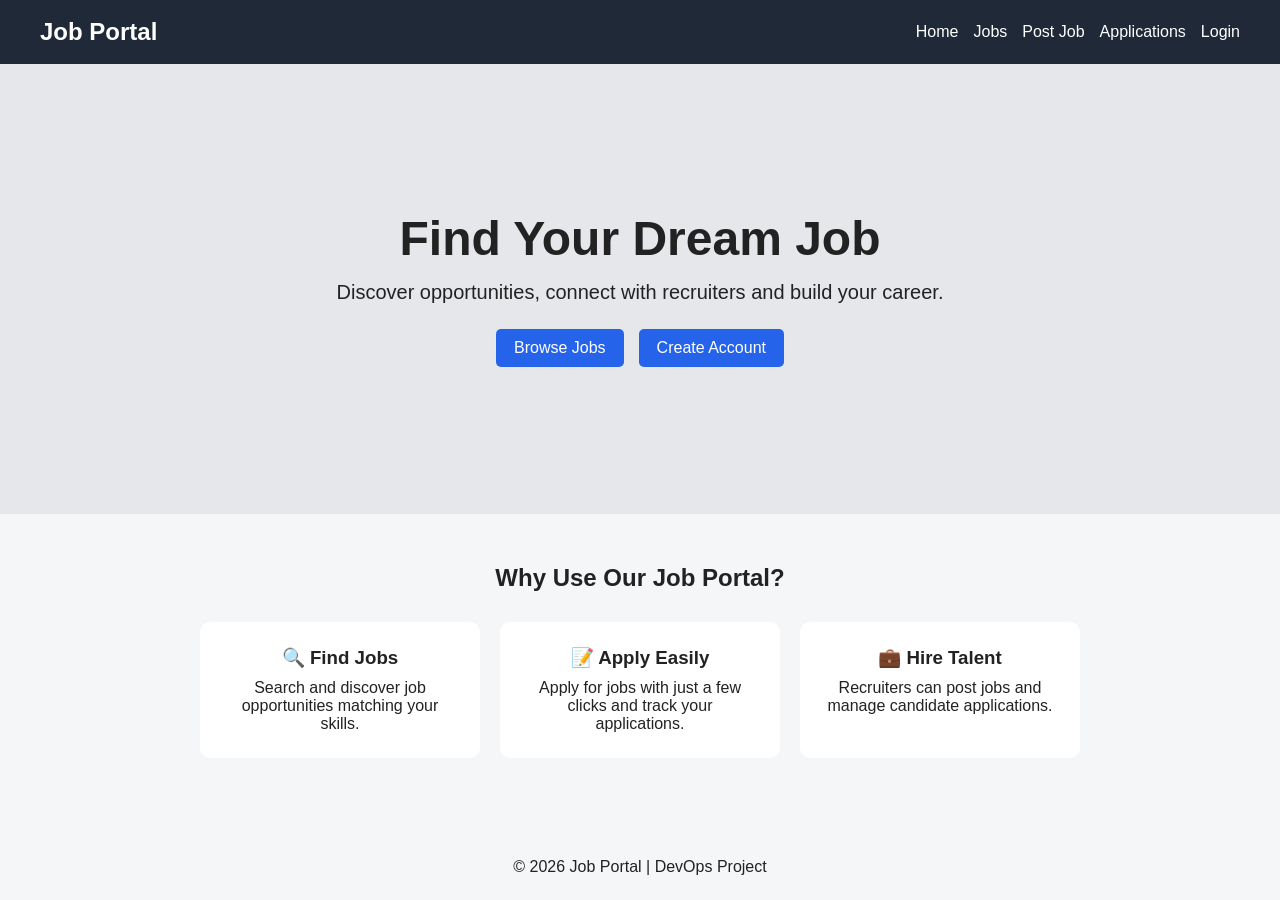
<file: frontend/index.html>
<!DOCTYPE html>
<html lang="en">

<head>

    <meta charset="UTF-8">

    <meta
        name="viewport"
        content="width=device-width, initial-scale=1.0"
    >

    <title>Job Portal</title>

    <link
        rel="stylesheet"
        href="css/style.css"
    >

</head>

<body>

    <nav class="navbar">

        <div class="logo">
            Job Portal
        </div>

        <div class="nav-links">

            <a href="index.html">
                Home
            </a>

            <a href="jobs.html">
                Jobs
            </a>

            <a href="post-job.html">
                Post Job
            </a>

            <a href="applications.html">
                Applications
            </a>

            <a
                href="login.html"
                id="loginLink"
            >
                Login
            </a>

            <button
                id="logoutButton"
                onclick="logout()"
                style="display:none;"
            >
                Logout
            </button>

        </div>

    </nav>


    <main class="hero">

        <div class="hero-content">

            <h1>
                Find Your Dream Job
            </h1>

            <p>
                Discover opportunities, connect with
                recruiters and build your career.
            </p>

            <div class="hero-buttons">

                <a
                    href="jobs.html"
                    class="button"
                >
                    Browse Jobs
                </a>

                <a
                    href="register.html"
                    class="button"
                >
                    Create Account
                </a>

            </div>

        </div>

    </main>


    <section class="features">

        <h2>
            Why Use Our Job Portal?
        </h2>

        <div class="feature-container">

            <div class="feature-card">

                <h3>
                    🔍 Find Jobs
                </h3>

                <p>
                    Search and discover job opportunities
                    matching your skills.
                </p>

            </div>


            <div class="feature-card">

                <h3>
                    📝 Apply Easily
                </h3>

                <p>
                    Apply for jobs with just a few clicks
                    and track your applications.
                </p>

            </div>


            <div class="feature-card">

                <h3>
                    💼 Hire Talent
                </h3>

                <p>
                    Recruiters can post jobs and manage
                    candidate applications.
                </p>

            </div>

        </div>

    </section>


    <footer>

        <p>
            © 2026 Job Portal | DevOps Project
        </p>

    </footer>


    <script src="js/script.js"></script>

    <script>

        const token = getToken();

        if (token) {

            document
                .getElementById("loginLink")
                .style.display = "none";

            document
                .getElementById("logoutButton")
                .style.display = "inline-block";

        }

    </script>

</body>

</html>
</file>
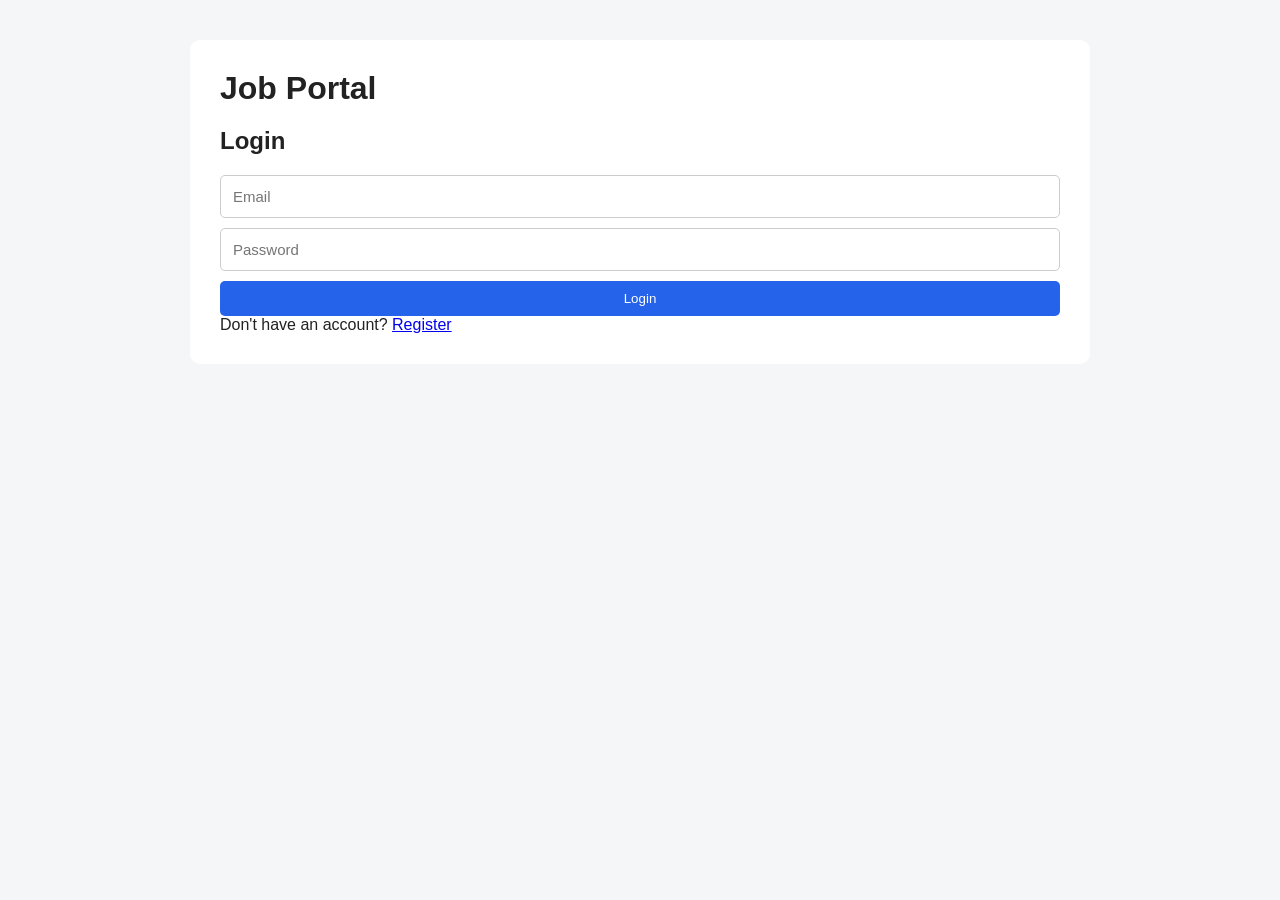
<file: frontend/applications.html>
<!DOCTYPE html>
<html lang="en">

<head>

    <meta charset="UTF-8">

    <meta
        name="viewport"
        content="width=device-width, initial-scale=1.0"
    >

    <title>Applications - Job Portal</title>

    <link
        rel="stylesheet"
        href="css/style.css"
    >

</head>

<body>

    <nav class="navbar">

        <div class="logo">
            Job Portal
        </div>

        <div class="nav-links">

            <a href="index.html">
                Home
            </a>

            <a href="jobs.html">
                Jobs
            </a>

            <a href="post-job.html">
                Post Job
            </a>

            <a href="applications.html">
                Applications
            </a>

            <button onclick="logout()">
                Logout
            </button>

        </div>

    </nav>


    <div class="container">

        <h1>
            Applications
        </h1>

        <p id="userInfo"></p>

        <div id="applicationsContainer">
            Loading applications...
        </div>

    </div>


    <script src="js/script.js"></script>


    <script>

        const currentUser = getUser();


        if (!getToken()) {

            alert(
                "Please login first."
            );

            window.location.href =
                "login.html";

        }


        if (currentUser) {

            document
                .getElementById("userInfo")
                .textContent =
                "Logged in as: "
                + currentUser.name
                + " ("
                + currentUser.role
                + ")";

        }


        async function loadApplications() {

            const container =
                document.getElementById(
                    "applicationsContainer"
                );


            try {

                const data =
                    await apiRequest(
                        "/applications",
                        "GET",
                        null,
                        true
                    );


                container.innerHTML = "";


                if (data.applications.length === 0) {

                    container.innerHTML =
                        "<p>No applications found.</p>";

                    return;

                }


                data.applications.forEach(
                    function(application) {

                        const card =
                            document.createElement(
                                "div"
                            );

                        card.className =
                            "job-card";


                        let html = `

                            <h3>
                                Application #${application.id}
                            </h3>

                            <p>
                                <strong>
                                    Job ID:
                                </strong>
                                ${application.job_id}
                            </p>

                            <p>
                                <strong>
                                    Candidate ID:
                                </strong>
                                ${application.candidate_id}
                            </p>

                            <p>
                                <strong>
                                    Resume:
                                </strong>
                                ${application.resume || "Not provided"}
                            </p>

                            <p>
                                <strong>
                                    Cover Letter:
                                </strong>
                                ${application.cover_letter || "Not provided"}
                            </p>

                            <p>
                                <strong>
                                    Status:
                                </strong>
                                ${application.status}
                            </p>

                        `;


                        if (
                            currentUser &&
                            currentUser.role ===
                            "recruiter"
                        ) {

                            html += `

                                <label>
                                    Change Status
                                </label>

                                <select
                                    id="status-${application.id}"
                                >

                                    <option value="Applied">
                                        Applied
                                    </option>

                                    <option value="Shortlisted">
                                        Shortlisted
                                    </option>

                                    <option value="Rejected">
                                        Rejected
                                    </option>

                                    <option value="Selected">
                                        Selected
                                    </option>

                                </select>

                                <button
                                    onclick="
                                        updateStatus(
                                            ${application.id}
                                        )
                                    "
                                >
                                    Update Status
                                </button>

                            `;

                        }


                        card.innerHTML = html;

                        container.appendChild(
                            card
                        );

                    }
                );


            } catch (error) {

                container.textContent =
                    error.message;

            }

        }


        async function updateStatus(
            applicationId
        ) {

            const status =
                document.getElementById(
                    "status-" +
                    applicationId
                ).value;


            try {

                const data =
                    await apiRequest(
                        "/applications/"
                        + applicationId
                        + "/status",
                        "PUT",
                        {
                            status: status
                        },
                        true
                    );


                alert(data.message);

                loadApplications();


            } catch (error) {

                alert(error.message);

            }

        }


        loadApplications();

    </script>

</body>

</html>
</file>
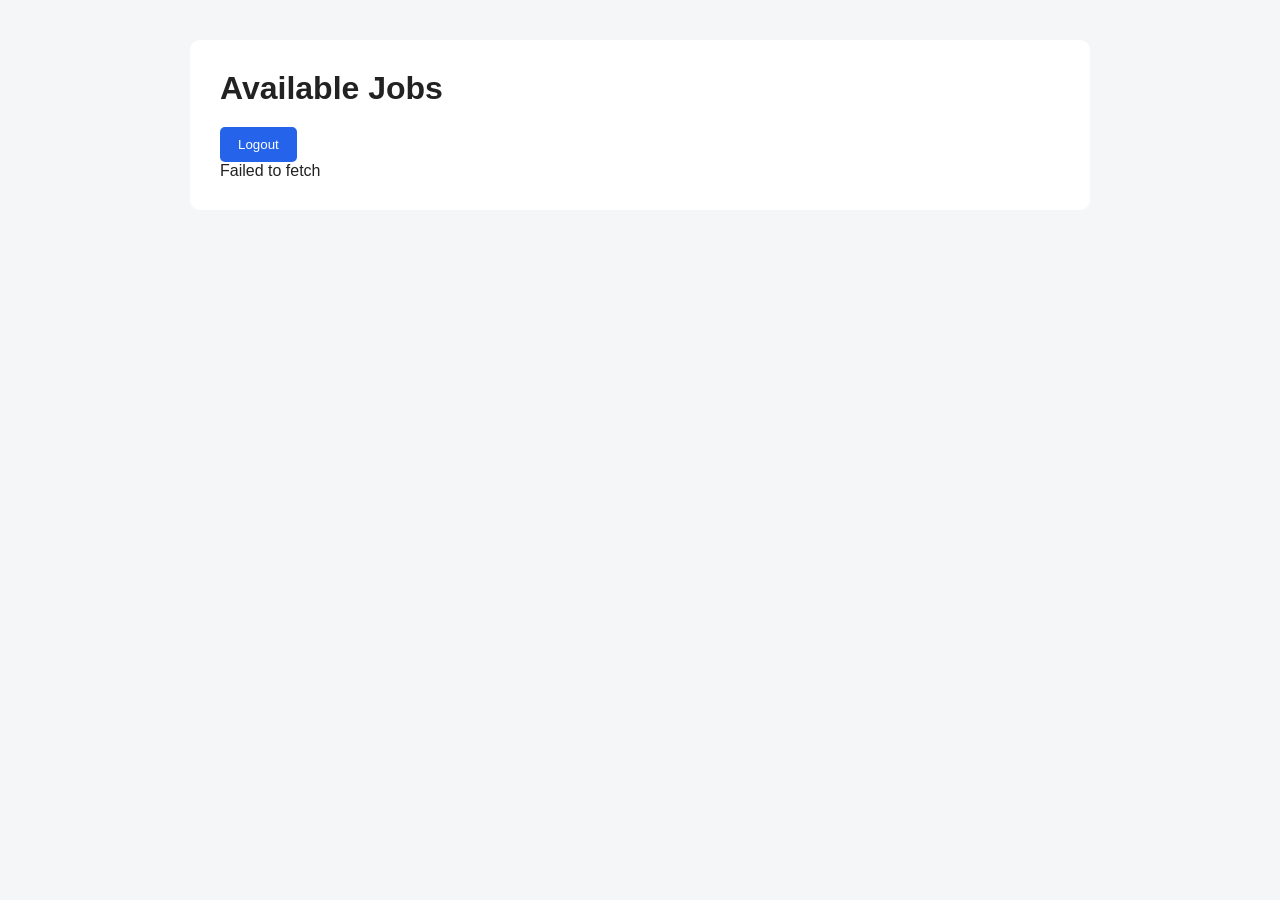
<file: frontend/jobs.html>
<!DOCTYPE html>
<html lang="en">

<head>

    <meta charset="UTF-8">

    <meta
        name="viewport"
        content="width=device-width, initial-scale=1.0"
    >

    <title>Jobs - Job Portal</title>

    <link
        rel="stylesheet"
        href="css/style.css"
    >

</head>

<body>

    <div class="container">

        <h1>Available Jobs</h1>

        <button onclick="logout()">
            Logout
        </button>

        <div id="jobsContainer">
            Loading jobs...
        </div>

    </div>

    <script src="js/script.js"></script>

    <script>

        async function loadJobs() {

            const container =
                document.getElementById(
                    "jobsContainer"
                );

            try {

                const data =
                    await apiRequest("/jobs");

                container.innerHTML = "";

                data.jobs.forEach(function(job) {

                    const card =
                        document.createElement("div");

                    card.className = "job-card";

                    card.innerHTML = `

                        <h2>${job.title}</h2>

                        <p>
                            <strong>
                                Company:
                            </strong>
                            ${job.company}
                        </p>

                        <p>
                            <strong>
                                Location:
                            </strong>
                            ${job.location}
                        </p>

                        <p>
                            ${job.description}
                        </p>

                        <p>
                            <strong>
                                Skills:
                            </strong>
                            ${job.skills || "Not specified"}
                        </p>

                        <p>
                            <strong>
                                Salary:
                            </strong>
                            ${job.salary || "Not specified"}
                        </p>

                        <button
                            onclick="applyForJob(${job.id})"
                        >
                            Apply
                        </button>

                    `;

                    container.appendChild(card);

                });

            } catch (error) {

                container.textContent =
                    error.message;

            }

        }

        async function applyForJob(jobId) {

            const token = getToken();

            if (!token) {

                alert("Please login first.");

                window.location.href =
                    "login.html";

                return;

            }

            const coverLetter =
                prompt(
                    "Enter your cover letter:"
                );

            if (!coverLetter) {
                return;
            }

            try {

                const data =
                    await apiRequest(
                        "/applications",
                        "POST",
                        {
                            job_id: jobId,
                            resume: "resume.pdf",
                            cover_letter: coverLetter
                        },
                        true
                    );

                alert(data.message);

            } catch (error) {

                alert(error.message);

            }

        }

        loadJobs();

    </script>

</body>

</html>
</file>
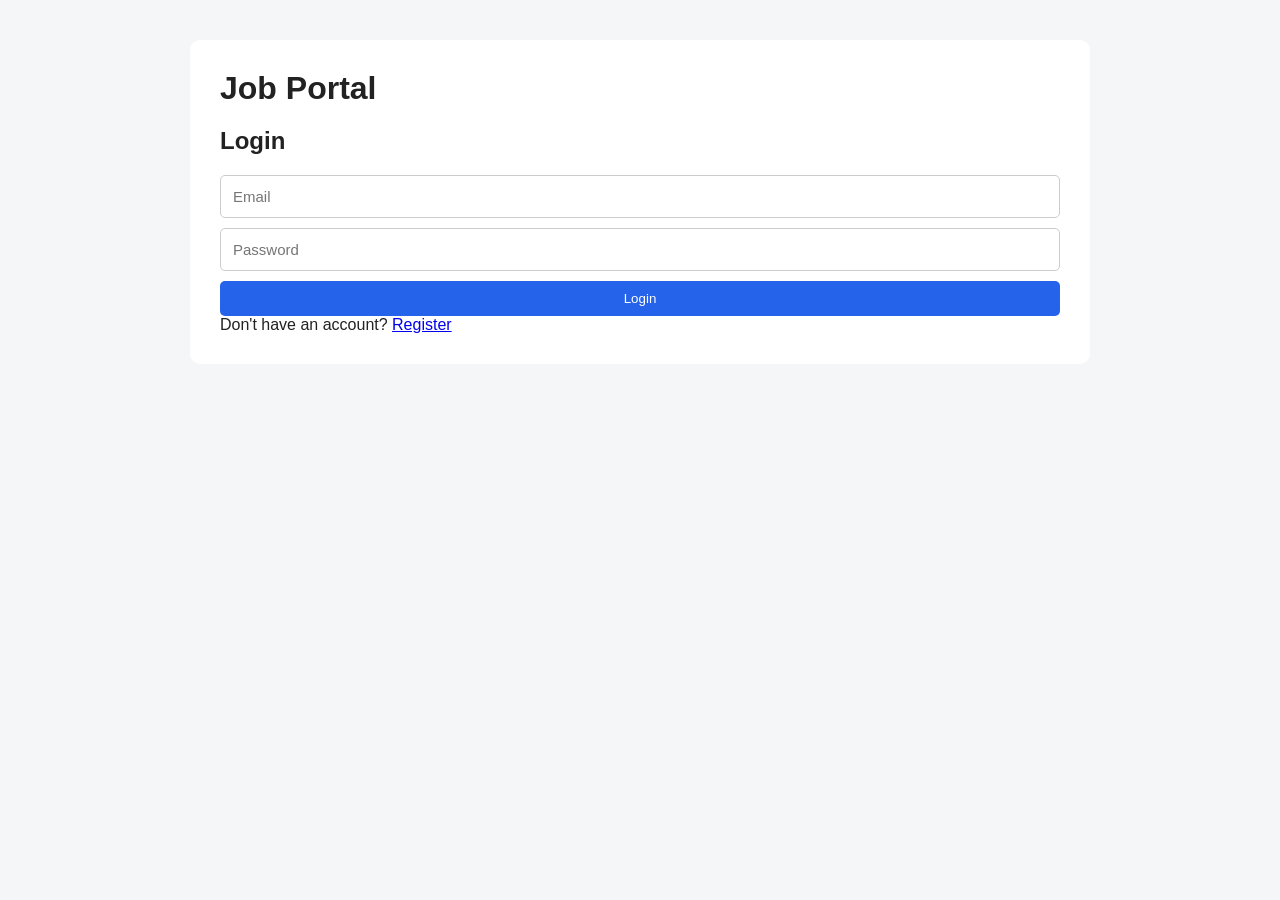
<file: frontend/login.html>
<!DOCTYPE html>
<html lang="en">

<head>

    <meta charset="UTF-8">

    <meta
        name="viewport"
        content="width=device-width, initial-scale=1.0"
    >

    <title>Login - Job Portal</title>

    <link
        rel="stylesheet"
        href="css/style.css"
    >

</head>

<body>

    <div class="container">

        <h1>Job Portal</h1>

        <h2>Login</h2>

        <form id="loginForm">

            <input
                type="email"
                id="email"
                placeholder="Email"
                required
            >

            <input
                type="password"
                id="password"
                placeholder="Password"
                required
            >

            <button type="submit">
                Login
            </button>

        </form>

        <p id="message"></p>

        <p>
            Don't have an account?
            <a href="register.html">
                Register
            </a>
        </p>

    </div>

    <script src="js/script.js"></script>

    <script>

        document
            .getElementById("loginForm")
            .addEventListener("submit", async function(event) {

                event.preventDefault();

                const email =
                    document.getElementById("email").value;

                const password =
                    document.getElementById("password").value;

                const message =
                    document.getElementById("message");

                try {

                    const data = await apiRequest(
                        "/auth/login",
                        "POST",
                        {
                            email,
                            password
                        }
                    );

                    saveLogin(data);

                    message.textContent =
                        "Login successful!";

                    setTimeout(function() {

                        window.location.href =
                            "jobs.html";

                    }, 1000);

                } catch (error) {

                    message.textContent =
                        error.message;

                }

            });

    </script>

</body>

</html>
</file>
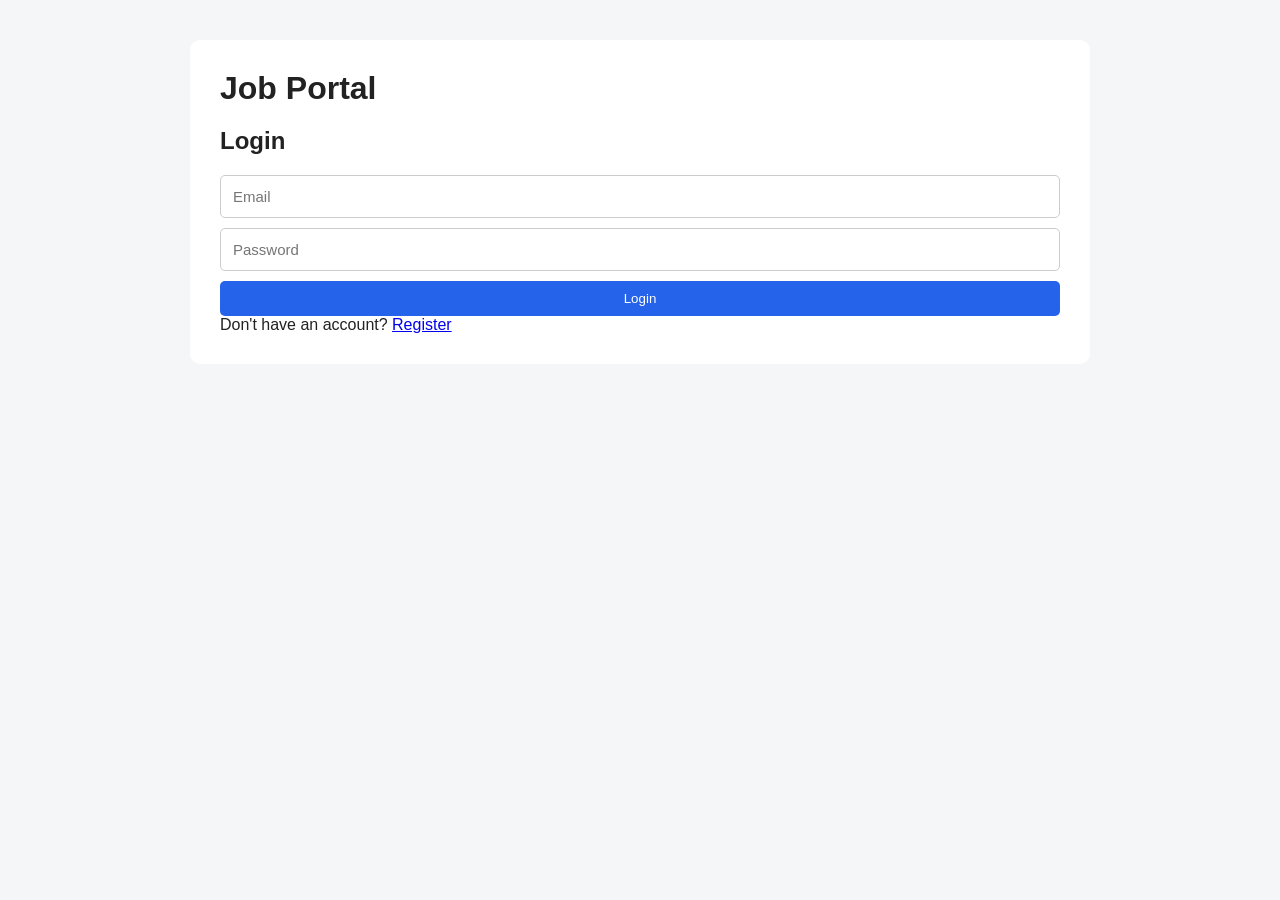
<file: frontend/post-job.html>
<!DOCTYPE html>
<html lang="en">

<head>

    <meta charset="UTF-8">

    <meta
        name="viewport"
        content="width=device-width, initial-scale=1.0"
    >

    <title>Post Job - Job Portal</title>

    <link
        rel="stylesheet"
        href="css/style.css"
    >

</head>

<body>

    <nav class="navbar">

        <div class="logo">
            Job Portal
        </div>

        <div class="nav-links">

            <a href="index.html">
                Home
            </a>

            <a href="jobs.html">
                Jobs
            </a>

            <a href="post-job.html">
                Post Job
            </a>

            <a href="applications.html">
                Applications
            </a>

            <button onclick="logout()">
                Logout
            </button>

        </div>

    </nav>


    <div class="container">

        <h1>
            Post a New Job
        </h1>

        <form id="jobForm">

            <label>
                Job Title
            </label>

            <input
                type="text"
                id="title"
                placeholder="Example: Junior DevOps Engineer"
                required
            >


            <label>
                Company
            </label>

            <input
                type="text"
                id="company"
                placeholder="Company name"
                required
            >


            <label>
                Location
            </label>

            <input
                type="text"
                id="location"
                placeholder="Example: Mumbai"
                required
            >


            <label>
                Job Description
            </label>

            <textarea
                id="description"
                placeholder="Describe the job..."
                required
            ></textarea>


            <label>
                Required Skills
            </label>

            <input
                type="text"
                id="skills"
                placeholder="Linux, Docker, Jenkins, Kubernetes"
            >


            <label>
                Salary
            </label>

            <input
                type="text"
                id="salary"
                placeholder="Example: 5-8 LPA"
            >


            <label>
                Job Type
            </label>

            <select id="job_type">

                <option value="Full-time">
                    Full-time
                </option>

                <option value="Part-time">
                    Part-time
                </option>

                <option value="Internship">
                    Internship
                </option>

                <option value="Contract">
                    Contract
                </option>

            </select>


            <button type="submit">
                Post Job
            </button>

        </form>


        <p id="message"></p>

    </div>


    <script src="js/script.js"></script>


    <script>

        const user = getUser();

        if (!getToken()) {

            alert(
                "Please login first."
            );

            window.location.href =
                "login.html";

        }


        if (
            user &&
            user.role !== "recruiter"
        ) {

            alert(
                "Only recruiters can post jobs."
            );

            window.location.href =
                "jobs.html";

        }


        document
            .getElementById("jobForm")
            .addEventListener(
                "submit",
                async function(event) {

                    event.preventDefault();

                    const message =
                        document.getElementById(
                            "message"
                        );

                    const jobData = {

                        title:
                            document.getElementById(
                                "title"
                            ).value,

                        company:
                            document.getElementById(
                                "company"
                            ).value,

                        location:
                            document.getElementById(
                                "location"
                            ).value,

                        description:
                            document.getElementById(
                                "description"
                            ).value,

                        skills:
                            document.getElementById(
                                "skills"
                            ).value,

                        salary:
                            document.getElementById(
                                "salary"
                            ).value,

                        job_type:
                            document.getElementById(
                                "job_type"
                            ).value
                    };


                    try {

                        const data =
                            await apiRequest(
                                "/jobs",
                                "POST",
                                jobData,
                                true
                            );

                        message.textContent =
                            data.message;

                        document
                            .getElementById(
                                "jobForm"
                            )
                            .reset();

                    } catch (error) {

                        message.textContent =
                            error.message;

                    }

                }
            );

    </script>

</body>

</html>
</file>
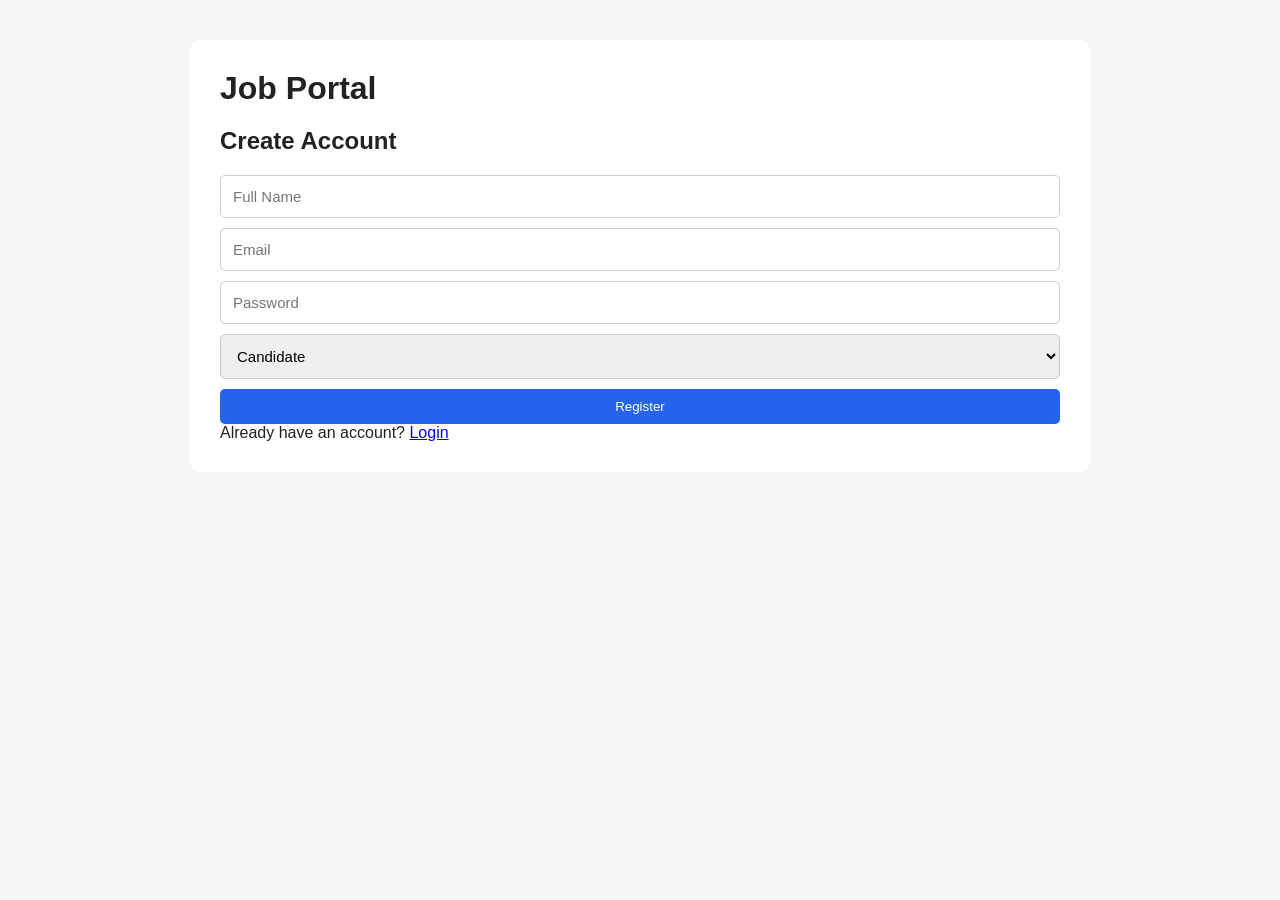
<file: frontend/register.html>
<!DOCTYPE html>
<html lang="en">

<head>
    <meta charset="UTF-8">
    <meta name="viewport" content="width=device-width, initial-scale=1.0">

    <title>Register - Job Portal</title>

    <link
        rel="stylesheet"
        href="css/style.css"
    >
</head>

<body>

    <div class="container">

        <h1>Job Portal</h1>

        <h2>Create Account</h2>

        <form id="registerForm">

            <input
                type="text"
                id="name"
                placeholder="Full Name"
                required
            >

            <input
                type="email"
                id="email"
                placeholder="Email"
                required
            >

            <input
                type="password"
                id="password"
                placeholder="Password"
                required
            >

            <select id="role" required>

                <option value="candidate">
                    Candidate
                </option>

                <option value="recruiter">
                    Recruiter
                </option>

            </select>

            <button type="submit">
                Register
            </button>

        </form>

        <p id="message"></p>

        <p>
            Already have an account?
            <a href="login.html">Login</a>
        </p>

    </div>

    <script src="js/script.js"></script>

    <script>

        document
            .getElementById("registerForm")
            .addEventListener("submit", async function(event) {

                event.preventDefault();

                const name =
                    document.getElementById("name").value;

                const email =
                    document.getElementById("email").value;

                const password =
                    document.getElementById("password").value;

                const role =
                    document.getElementById("role").value;

                const message =
                    document.getElementById("message");

                try {

                    const data = await apiRequest(
                        "/auth/register",
                        "POST",
                        {
                            name,
                            email,
                            password,
                            role
                        }
                    );

                    message.textContent =
                        data.message;

                    document
                        .getElementById("registerForm")
                        .reset();

                } catch (error) {

                    message.textContent =
                        error.message;

                }

            });

    </script>

</body>

</html>
</file>
<file: frontend/css/style.css>
* {
    box-sizing: border-box;
    margin: 0;
    padding: 0;
}

body {
    font-family: Arial, sans-serif;
    background: #f4f6f8;
    color: #222;
}

.navbar {
    display: flex;
    justify-content: space-between;
    align-items: center;
    padding: 18px 40px;
    background: #1f2937;
    color: white;
}

.logo {
    font-size: 24px;
    font-weight: bold;
}

.nav-links {
    display: flex;
    align-items: center;
    gap: 15px;
}

.nav-links a {
    color: white;
    text-decoration: none;
}

button,
.button {
    display: inline-block;
    padding: 10px 18px;
    border: none;
    border-radius: 5px;
    background: #2563eb;
    color: white;
    cursor: pointer;
    text-decoration: none;
}

button:hover,
.button:hover {
    opacity: 0.85;
}

.container {
    max-width: 900px;
    margin: 40px auto;
    padding: 30px;
    background: white;
    border-radius: 10px;
}

.container h1,
.container h2 {
    margin-bottom: 20px;
}

form {
    display: flex;
    flex-direction: column;
    gap: 10px;
}

input,
textarea,
select {
    width: 100%;
    padding: 12px;
    border: 1px solid #ccc;
    border-radius: 5px;
    font-size: 15px;
}

textarea {
    min-height: 120px;
    resize: vertical;
}

.hero {
    min-height: 450px;
    display: flex;
    justify-content: center;
    align-items: center;
    text-align: center;
    background: #e5e7eb;
}

.hero-content h1 {
    font-size: 48px;
    margin-bottom: 15px;
}

.hero-content p {
    font-size: 20px;
    margin-bottom: 25px;
}

.hero-buttons {
    display: flex;
    justify-content: center;
    gap: 15px;
}

.features {
    padding: 50px 30px;
    text-align: center;
}

.feature-container {
    display: flex;
    justify-content: center;
    gap: 20px;
    margin-top: 30px;
}

.feature-card {
    width: 280px;
    padding: 25px;
    background: white;
    border-radius: 10px;
}

.feature-card h3 {
    margin-bottom: 10px;
}

.job-card {
    margin: 20px 0;
    padding: 25px;
    background: white;
    border: 1px solid #ddd;
    border-radius: 10px;
}

.job-card h2,
.job-card h3 {
    margin-bottom: 12px;
}

.job-card p {
    margin: 8px 0;
}

footer {
    text-align: center;
    padding: 20px;
    margin-top: 30px;
}
</file>
